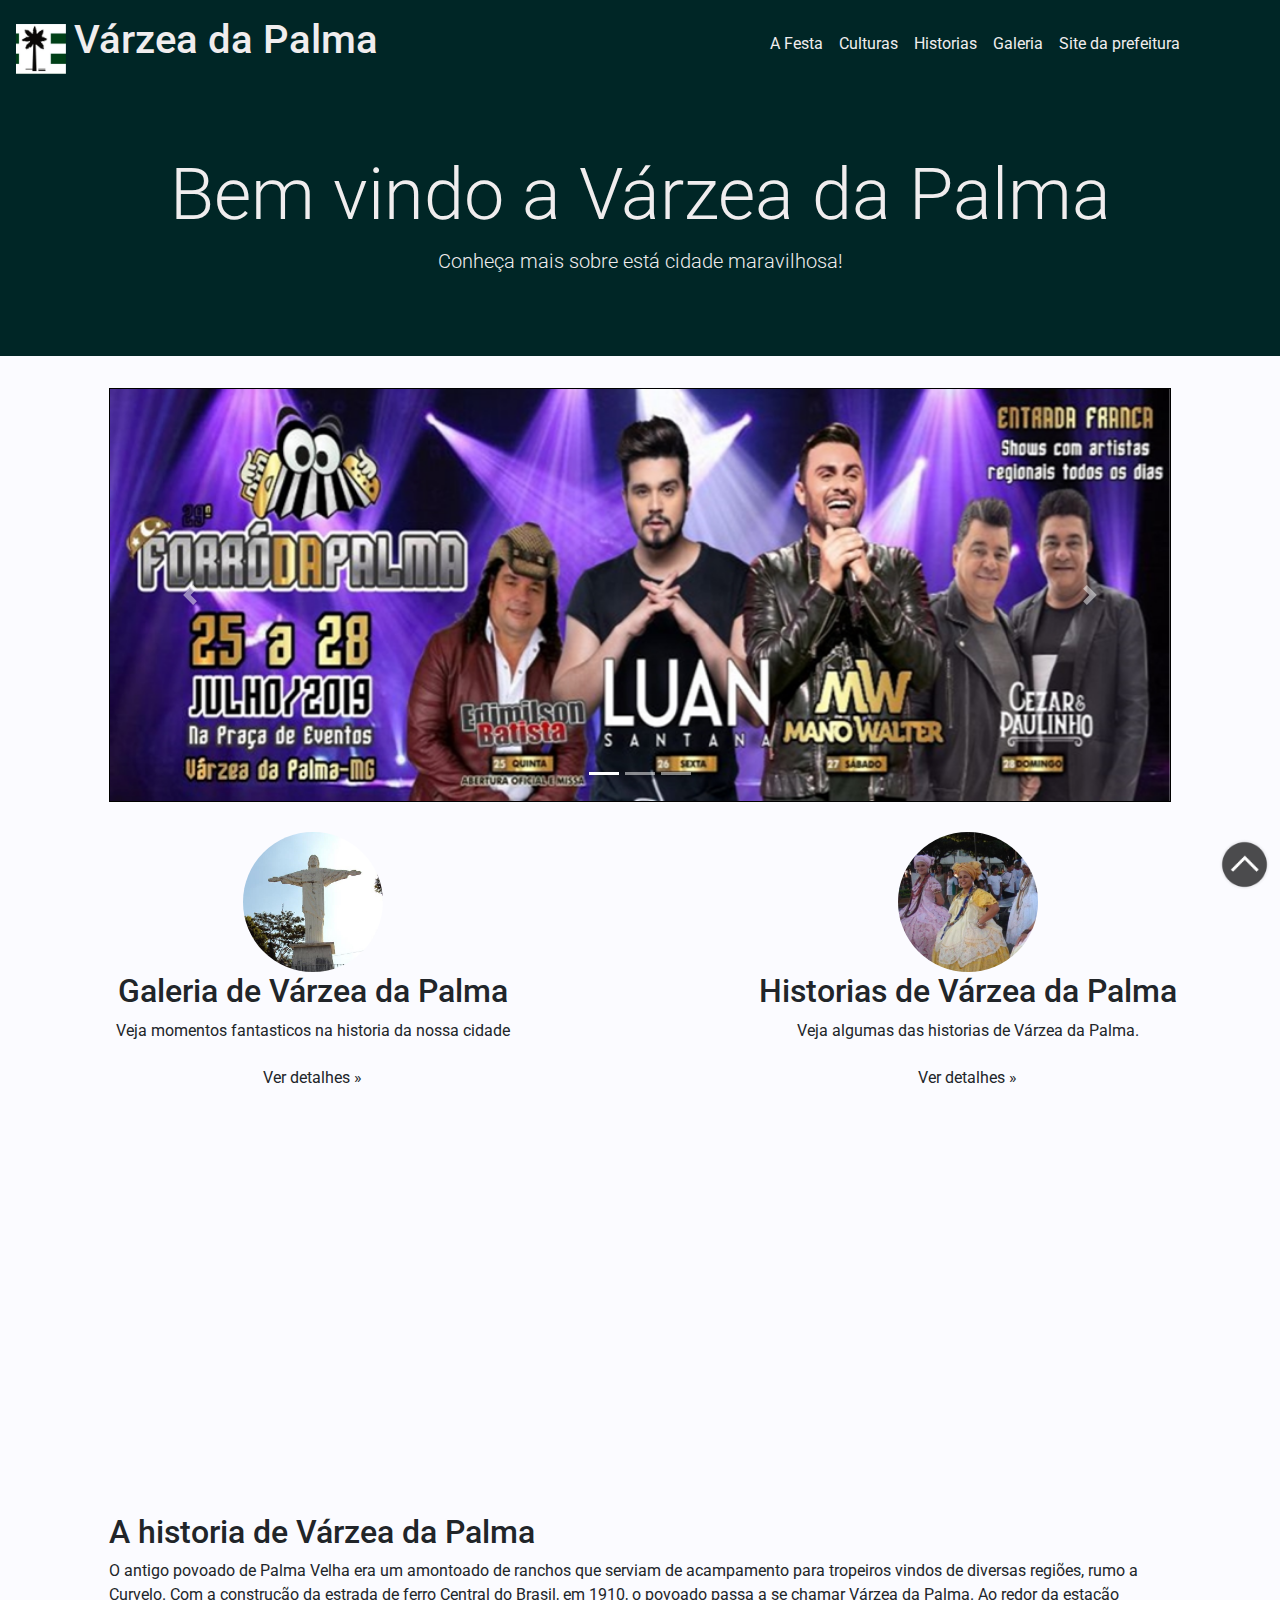
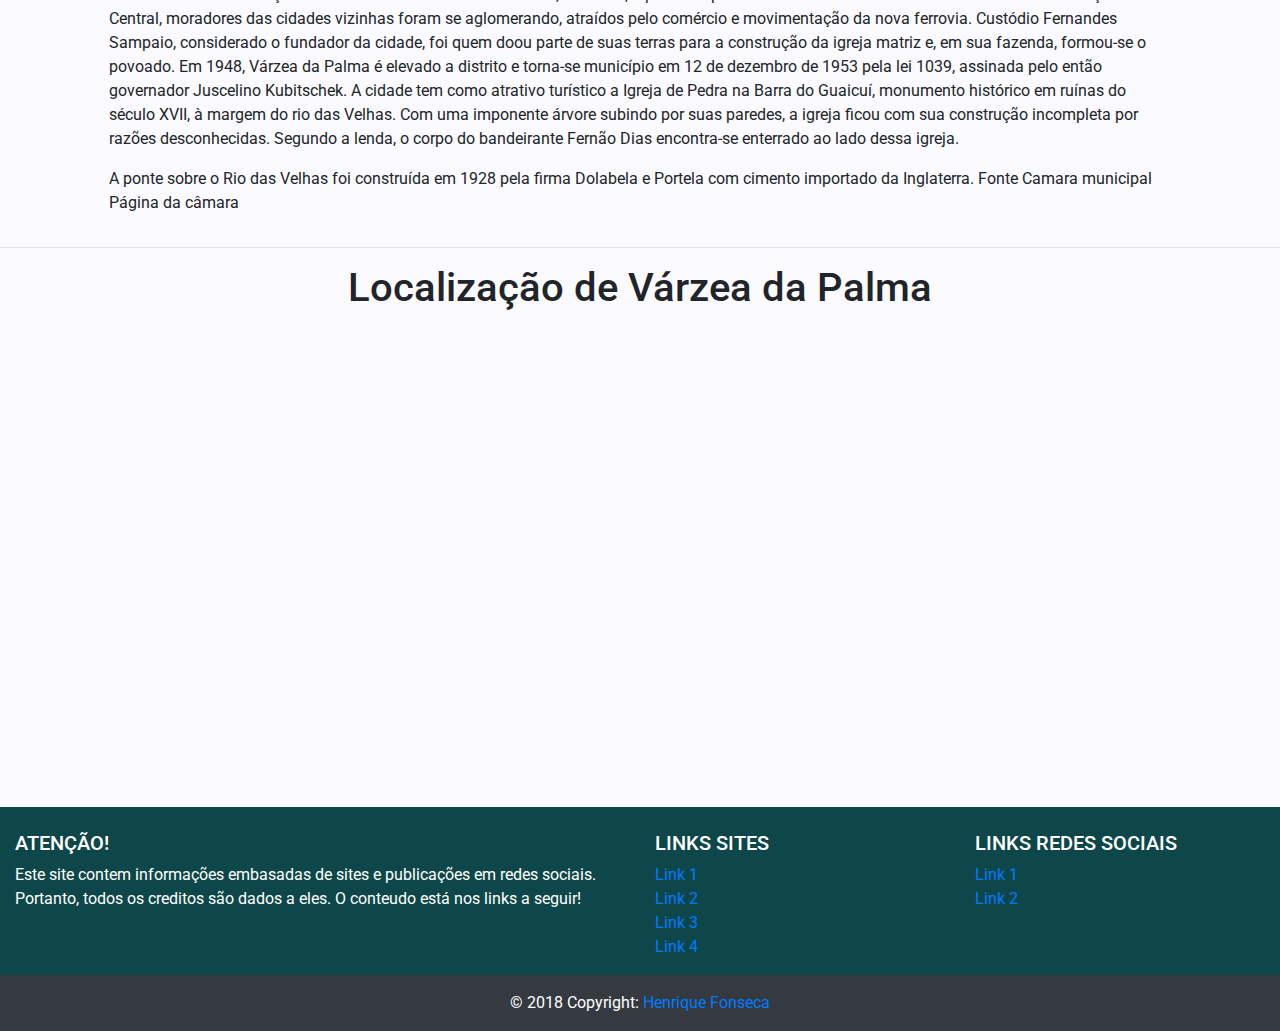
<file: index.html>
<!DOCTYPE html>
<html lang="pt-br">

<head>
  <meta charset="UTF-8">
  <meta name="viewport" content="width=device-width, initial-scale=1.0">
  <link rel="stylesheet" href="css/style.css" type="text/css">
  <meta http-equiv="X-UA-Compatible" content="ie=edge">
  <title>Conheça Várzea da Palma</title>

  <script src="https://code.jquery.com/jquery-3.3.1.slim.min.js"
    integrity="sha384-q8i/X+965DzO0rT7abK41JStQIAqVgRVzpbzo5smXKp4YfRvH+8abtTE1Pi6jizo"
    crossorigin="anonymous"></script>
  <script src="https://cdnjs.cloudflare.com/ajax/libs/popper.js/1.14.7/umd/popper.min.js"
    integrity="sha384-UO2eT0CpHqdSJQ6hJty5KVphtPhzWj9WO1clHTMGa3JDZwrnQq4sF86dIHNDz0W1"
    crossorigin="anonymous"></script>
  <link rel="stylesheet" href="https://stackpath.bootstrapcdn.com/bootstrap/4.3.1/css/bootstrap.min.css"
    integrity="sha384-ggOyR0iXCbMQv3Xipma34MD+dH/1fQ784/j6cY/iJTQUOhcWr7x9JvoRxT2MZw1T" crossorigin="anonymous">
  <script src="https://stackpath.bootstrapcdn.com/bootstrap/4.3.1/js/bootstrap.min.js"
    integrity="sha384-JjSmVgyd0p3pXB1rRibZUAYoIIy6OrQ6VrjIEaFf/nJGzIxFDsf4x0xIM+B07jRM"
    crossorigin="anonymous"></script>

  <link href="https://fonts.googleapis.com/css?family=Roboto|Rubik+Mono+One|Source+Code+Pro&display=swap"
    rel="stylesheet">

  <script src="jquery-3.4.1.min.js" type="text/javascript"></script>
  <script type="text/javascript" src="scripts/scripts"></script>
</head>

<body>

  <header class="otopo">

    <div class="row navbar">

      <div class="col-lg-7">
        <div class="navbar-expand-sm">
          <ul class="navbar-nav">
            <li class="nav-item"><a class="nav-link"><a class="text-decoration-none" href="index.html"><img src="img/icoVzp.png" alt="Bandeira VZP" width="50px"></a></a>
            </li>
            <li class="nav-item">
              <a class="text-decoration-none" href="index.html"><h1 class="nav-link">Várzea da Palma</h1></a>
            </li>

          </ul>
        </div>
      </div>

      <div class="col-lg-5 float-right text-right">
        <div class="navbar-expand-sm">
          <ul class="navbar-nav">

            <li class="nav-item">
               <a class="nav-link" href="festas.html">A Festa</a>
            </li>

            <li class="nav-item">
              <a class="nav-link" href="cultura.html">Culturas</a>
            </li>

            <li class="nav-item">
                <a class="nav-link" href="historias.html">Historias</a>
             </li>

            <li class="nav-item">
              <a class="nav-link" href="galeria.html">Galeria</a>
            </li>

            <li class="nav-item">
              <a class="nav-link" href="https://www.varzeadapalma.mg.gov.br/" target="_blank">Site da prefeitura</a>
            </li>
            </li>
          </ul>

        </div>
      </div>

    </div>
  </header>

  <section id="intro">
    <div class="jumbotron jumbotron-fluid text-center">
      <div class="container">
        <h1 class="display-3">Bem vindo a Várzea da Palma</h1>
        <p class="lead">Conheça mais sobre está cidade maravilhosa!</p>
      </div>
    </div>
  </section>

  <section id="carouselintro">
    <div class="row align-items-center justify-content-center">

      <div class="col-lg-10 text-center">
        <div class="bd-example text-center" id="carouselIndex">
          <div id="carouselExampleCaptions" class="carousel slide" data-ride="carousel">
            <ol class="carousel-indicators">
              <li data-target="#carouselExampleCaptions" data-slide-to="0" class="active"></li>
              <li data-target="#carouselExampleCaptions" data-slide-to="1"></li>
              <li data-target="#carouselExampleCaptions" data-slide-to="2"></li>
            </ol>
            <div class="carousel-inner center-block">
              <div class="carousel-item active">
                <img src="img/carousel1.jpg" class="d-block w-100" alt="...">
                <div class="carousel-caption d-none d-md-block textcarousel">
                  <h1></h1>
                </div>
              </div>
              <div class="carousel-item">
                <img src="img/carousel2.jpeg" class="d-block w-100" alt="...">
                <div class="carousel-caption d-none d-md-block textcarousel">
                  <h1>Conheça o nosso centro cultural</h1>
                </div>
              </div>
              <div class="carousel-item">
                <img src="img/carousel3.jpg" class="d-block w-100" alt="...">
                <div class="carousel-caption d-none d-md-block textcarousel">
                  <h1>A igreja da barra</h1>
                </div>
              </div>
            </div>
            <a class="carousel-control-prev" href="#carouselExampleCaptions" role="button" data-slide="prev">
              <span class="carousel-control-prev-icon" aria-hidden="true"></span>
              <span class="sr-only">Previous</span>
            </a>
            <a class="carousel-control-next" href="#carouselExampleCaptions" role="button" data-slide="next">
              <span class="carousel-control-next-icon" aria-hidden="true"></span>
              <span class="sr-only">Next</span>
            </a>
          </div>
        </div>
      </div>

    </div>
  </section>

  <section class="linksin">
    <div class="row">

      <div class="col-lg-6 text-center">
        <img class="img-circle" src="img/Serrinha-vzp-varzea-da-palma-turismo-3.jpg" alt="Generic placeholder image">
        <h2>Galeria de Várzea da Palma</h2>
        <p>Veja momentos fantasticos na historia da nossa cidade</p>
        <p><a id="btnrow1" class="btn btn-default" href="galeria.html" role="button">Ver detalhes »</a></p>
      </div>

      <div class="col-lg-6 text-center">
        <img class="img-circle" src="img/3.JPG" alt="Generic placeholder image">
        <h2>Historias de Várzea da Palma</h2>
        <p>Veja algumas das historias de Várzea da Palma. </p>
        <p><a id="btnrow1" class="btn btn-default" href="historias.html role="button">Ver detalhes »</a></p>
      </div>

    </div>
  </section>


  <section class="sessaoparallex">
    <div class="row">
      <div class="efeitoParallax tamanhoParallax text-center">
        <h1></h1>
      </div>
    </div>
  </section>

  <article id="historiaVzp">
    <div class="row align-items-center justify-content-center">
      <div class="col-lg-10  ">
        <h2>A historia de Várzea da Palma</h2>
        <p class="learn"> O antigo povoado de Palma Velha era um amontoado de ranchos que serviam de acampamento para
          tropeiros vindos de diversas regiões, rumo a Curvelo. Com a construção da estrada de ferro Central do Brasil,
          em 1910, o povoado passa a se chamar Várzea da Palma. Ao redor da estação Central, moradores das cidades
          vizinhas foram se aglomerando, atraídos pelo comércio e movimentação da nova ferrovia. Custódio Fernandes
          Sampaio, considerado o fundador da cidade, foi quem doou parte de suas terras para a construção da igreja
          matriz e, em sua fazenda, formou-se o povoado. Em 1948, Várzea da Palma é elevado a distrito e torna-se
          município em 12 de dezembro de 1953 pela lei 1039, assinada pelo então governador Juscelino Kubitschek. A
          cidade tem como atrativo turístico a Igreja de Pedra na Barra do Guaicuí, monumento histórico em ruínas do
          século XVII, à margem do rio das Velhas. Com uma imponente árvore subindo por suas paredes, a igreja ficou com
          sua construção incompleta por razões desconhecidas. Segundo a lenda, o corpo do bandeirante Fernão Dias
          encontra-se enterrado ao lado dessa igreja.</p>
        <p>A ponte sobre o Rio das Velhas foi construída em 1928 pela firma Dolabela e Portela com cimento importado da
          Inglaterra. Fonte Camara municipal Página da câmara</p>
      </div>
    </div>
  </article>

  <hr class="featurette-divider">

  <section id="sessaoMapa">
    <div class="row align-items-center justify-content-center">
      <div class="col-lg-6 text-center">
        <h1>Localização de Várzea da Palma</h1>
      </div>

      <div class="col-lg-10 text-center">
        <iframe
          src="https://www.google.com/maps/embed?pb=!1m18!1m12!1m3!1d974574.7046704885!2d-45.30154432510284!3d-17.415029578915455!2m3!1f0!2f0!3f0!3m2!1i1024!2i768!4f13.1!3m3!1m2!1s0xaa144bbb5f2d47%3A0x5982051b268bafb0!2sV%C3%A1rzea+da+Palma+-+MG!5e0!3m2!1spt-BR!2sbr!4v1562028182611!5m2!1spt-BR!2sbr"
          width="600" height="450" frameborder="0" style="border:0" allowfullscreen></iframe>
      </div>
    </div>
  </section>

  <footer class="page-footer font-small blue pt-4">

    <div class="container-fluid text-center text-md-left">
      <div class="row">

        <div class="col-md-6 mt-md-0 mt-3">

          <h5 class="text-uppercase">Atenção!</h5>
          <p>Este site contem informações embasadas de sites e publicações em redes sociais. Portanto, todos os creditos
            são dados a eles. O conteudo está nos links a seguir!</p>

        </div>

        <hr class="clearfix w-100 d-md-none pb-3">

        <div class="col-md-3 mb-md-0 mb-3">

          <h5 class="text-uppercase">Links Sites</h5>

          <ul class="list-unstyled">
            <li>
              <a href="http://www.camaradevarzeadapalma.mg.gov.br" target="_blank">Link 1</a>
            </li>
            <li>
              <a href="http://g1.globo.com/mg/grande-minas/noticia/2014/03/carnavalgada-atrai-centenas-de-folioes-em-varzea-da-palma.html" target="_blank">Link 2</a>
            </li>
            <li>
              <a href="https://pt.wikipedia.org/wiki/Barra_do_Guaicuí" target="_blank">Link 3</a>
            </li>
            <li>
              <a href="https://diarioasemana.com/forro-da-palma-historia-de-uma-grande-festa-popular-regional/" target="_blank">Link 4</a>
            </li>
          </ul>

        </div>

        <div class="col-md-3 mb-md-0 mb-3">

          <h5 class="text-uppercase">Links Redes Sociais</h5>

          <ul class="list-unstyled">
            <li>
              <a href="https://www.facebook.com/groups/610978338982255/" target="_blank">Link 1</a>
            </li>
            <li>
              <a href="https://www.facebook.com/pg/Prefeitura-de-Várzea-da-Palma-MG-613805345406421/photos/?tab=albums" target="_blank">Link 2</a>
            </li>
          </ul>

        </div>
      </div>
    </div>

    <div class="footer-copyright text-center py-3 bg-dark">© 2018 Copyright:
      <a href="https://www.facebook.com/HenriiqueFonseca" target="_blank"> Henrique Fonseca</a>
    </div>

    <a href=".otopo" id="toTop" style="display: inline;"><img src="img/subir.png" alt="subir"></a>

  </footer>


</body>

</html>
</file>
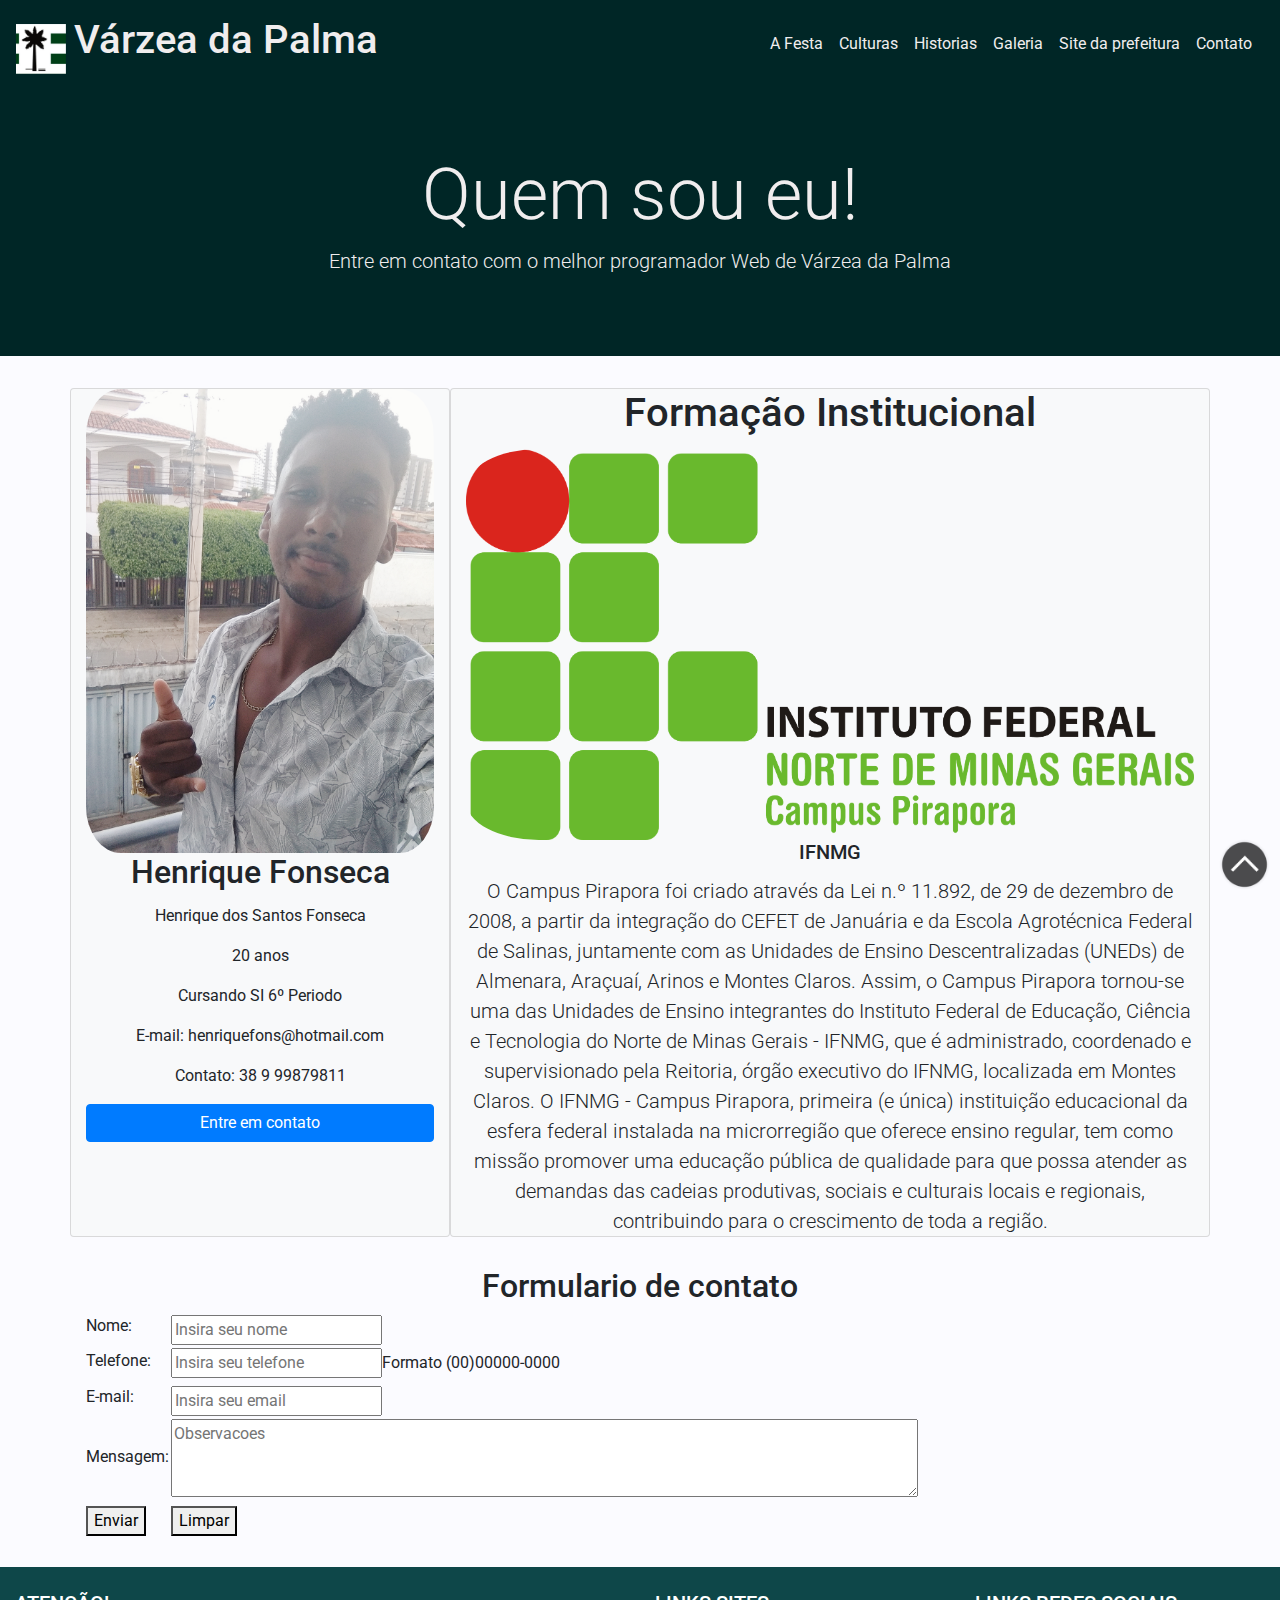
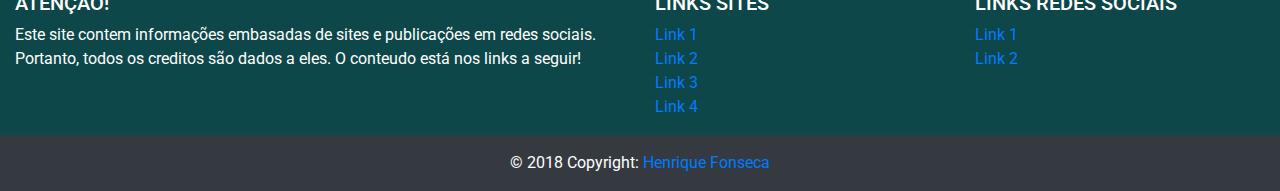
<file: contato.html>
<!DOCTYPE html>
<html lang="pt-br">

<head>
    <meta charset="UTF-8">
    <meta name="viewport" content="width=device-width, initial-scale=1.0">
    <link rel="stylesheet" href="css/style.css" type="text/css">
    <link rel="stylesheet" href="css/galeria.css" type="text/css">
    <meta http-equiv="X-UA-Compatible" content="ie=edge">
    <title>Conheça Várzea da Palma</title>



    <script src="https://code.jquery.com/jquery-3.3.1.slim.min.js"
        integrity="sha384-q8i/X+965DzO0rT7abK41JStQIAqVgRVzpbzo5smXKp4YfRvH+8abtTE1Pi6jizo"
        crossorigin="anonymous"></script>
    <script src="https://cdnjs.cloudflare.com/ajax/libs/popper.js/1.14.7/umd/popper.min.js"
        integrity="sha384-UO2eT0CpHqdSJQ6hJty5KVphtPhzWj9WO1clHTMGa3JDZwrnQq4sF86dIHNDz0W1"
        crossorigin="anonymous"></script>
    <link rel="stylesheet" href="https://stackpath.bootstrapcdn.com/bootstrap/4.3.1/css/bootstrap.min.css"
        integrity="sha384-ggOyR0iXCbMQv3Xipma34MD+dH/1fQ784/j6cY/iJTQUOhcWr7x9JvoRxT2MZw1T" crossorigin="anonymous">
    <script src="https://stackpath.bootstrapcdn.com/bootstrap/4.3.1/js/bootstrap.min.js"
        integrity="sha384-JjSmVgyd0p3pXB1rRibZUAYoIIy6OrQ6VrjIEaFf/nJGzIxFDsf4x0xIM+B07jRM"
        crossorigin="anonymous"></script>

    <script src="jquery-3.4.1.min.js" type="text/javascript"></script>
    <script type="text/javascript" src="scripts/scripts"></script>

    <link href="https://fonts.googleapis.com/css?family=Roboto|Rubik+Mono+One|Source+Code+Pro&display=swap"
        rel="stylesheet">

    <script>
        var padrao = /^\([0-9]{2}\)[0-9]{5}-[0-9]{4}$/;
        function validar(input) {
            if (!padrao.test(input.value)) {
                //mensagem de erro
                input.setCustomValidity('O número (' + input.value + ') não está no formato requerido. Por favor, corrija-o.');
            }
            else {
                //limpa mensagem de erro
                input.setCustomValidity('');
            }
            document.getElementById('msg-erro').innerHTML = input.validationMessage;
        }
    </script>
</head>

<body>

    <header class="otopo">

        <div class="row navbar">

            <div class="col-lg-7">
                <div class="navbar-expand-sm">
                    <ul class="navbar-nav">
                        <li class="nav-item"><a class="nav-link"><a class="text-decoration-none" href="index.html"><img
                                        src="img/icoVzp.png" alt="Bandeira VZP" width="50px"></a></a>
                        </li>
                        <li class="nav-item">
                            <a class="text-decoration-none" href="index.html">
                                <h1 class="nav-link">Várzea da Palma</h1>
                            </a>
                        </li>

                    </ul>
                </div>
            </div>

            <div class="col-lg-5 float-right text-right">
                <div class="navbar-expand-sm">
                    <ul class="navbar-nav">

                        <li class="nav-item">
                            <a class="nav-link" href="festas.html">A Festa</a>
                        </li>

                        <li class="nav-item">
                            <a class="nav-link" href="cultura.html">Culturas</a>
                        </li>

                        <li class="nav-item">
                            <a class="nav-link" href="historias.html">Historias</a>
                        </li>

                        <li class="nav-item">
                            <a class="nav-link" href="galeria.html">Galeria</a>
                        </li>

                        <li class="nav-item">
                            <a class="nav-link" href="https://www.varzeadapalma.mg.gov.br/" target="_blank">Site da
                                prefeitura</a>
                        </li>

                        <li class="nav-item">
                            <a class="nav-link" href="contato.html">Contato</a>
                        </li>
                    </ul>

                </div>
            </div>

        </div>
    </header>

    <section id="intro">
        <div class="jumbotron jumbotron-fluid text-center">
            <div class="container">
                <h1 class="display-3">Quem sou eu!</h1>
                <p class="lead">Entre em contato com o melhor programador Web de Várzea da Palma</p>
            </div>
        </div>
    </section>

    <section>

        <div class="container">
            <div class="row">
                <div class="card col-lg-4 bg-light text-center">
                    <img class="img-fluid featurette-image img-responsive center-block img02" src="img/fotoPessoal.jpeg"
                        id="img03">
                    <h2 class="card-title ">Henrique Fonseca</h2>
                    <div class="card-text">
                        <p>Henrique dos Santos Fonseca</p>
                        <p>20 anos</p>
                        <p>Cursando SI 6º Periodo</p>
                        <p>E-mail: henriquefons@hotmail.com</p>
                        <p>Contato: 38 9 99879811</p>
                    </div>
                    <a href="https://www.linkedin.com/in/henriquedsf/" class="btn btn-primary">Entre em contato</a>
                </div>

                <div class=" card col-lg-8 text-center bg-light">

                    <h1 class="card-title">Formação Institucional</h1>
                    <img class="img-fluid featurette-image img-responsive center-block img02" src="img/ifnmg.png"
                        alt="ifnmg">
                    <div class="img">
                        <h5 class="card-title">IFNMG</h5>
                        <p class="card-text lead">O Campus Pirapora foi criado através da Lei n.º 11.892, de 29 de
                            dezembro
                            de 2008, a partir da integração do CEFET de Januária e da Escola Agrotécnica Federal de
                            Salinas, juntamente com as Unidades de Ensino Descentralizadas (UNEDs) de Almenara, Araçuaí,
                            Arinos e Montes Claros. Assim, o Campus Pirapora tornou-se uma das Unidades de Ensino
                            integrantes do Instituto Federal de Educação, Ciência e Tecnologia do Norte de Minas Gerais
                            - IFNMG, que é administrado, coordenado e supervisionado pela Reitoria, órgão executivo do
                            IFNMG, localizada em Montes Claros.

                            O IFNMG - Campus Pirapora, primeira (e única) instituição educacional da esfera federal
                            instalada na microrregião que oferece ensino regular, tem como missão promover uma educação
                            pública de qualidade para que possa atender as demandas das cadeias produtivas, sociais e
                            culturais locais e regionais, contribuindo para o crescimento de toda a região.</p>
                    </div>
                </div>
            </div>
        </div>

    </section>

    <section>
        <div class="container">
            <div class="row linksin">
                <div class="col-md-12">


                    <form method="GET" class="">
                        <h2 class="text-center">Formulario de contato</h2>
                        <table>
                            <tr>
                                <td><label for="nome">Nome: </label></td>
                                <td><input type="text" id="nome" name="nome" placeholder="Insira seu nome" required>
                                </td>
                            </tr>
                            <tr>
                                <td><label for="celular">Telefone: </label></td>
                                <td> <input type="tel" id="celular" name="celular" onblur="validar(this)" class="cssval"
                                        placeholder="Insira seu telefone"><label>Formato (00)00000-0000</label></td>
                            </tr>
                            <tr>
                                <td><label for="email">E-mail: </label></td>
                                <td><input type="email" id="email" placeholder="Insira seu email" required></td>
                            </tr>
                            <tr>
                                <td><label for="msg">Mensagem: </label></td>
                                <td><textarea rows="3" cols="80" id="msg" name="msg" placeholder="Observacoes"
                                        required></textarea>
                                </td>
                            </tr>
                            <tr>
                                <td><button type="submit" id="submitButton">Enviar</button></td>
                                <td><button type="reset">Limpar</button></td>
                            </tr>
                        </table>
                    </form>
                </div>
            </div>
        </div>
    </section>

    <footer class="page-footer font-small blue pt-4">

        <div class="container-fluid text-center text-md-left">
            <div class="row">

                <div class="col-md-6 mt-md-0 mt-3">

                    <h5 class="text-uppercase">Atenção!</h5>
                    <p>Este site contem informações embasadas de sites e publicações em redes sociais. Portanto, todos
                        os creditos
                        são dados a eles. O conteudo está nos links a seguir!</p>

                </div>

                <hr class="clearfix w-100 d-md-none pb-3">

                <div class="col-md-3 mb-md-0 mb-3">

                    <h5 class="text-uppercase">Links Sites</h5>

                    <ul class="list-unstyled">
                        <li>
                            <a href="http://www.camaradevarzeadapalma.mg.gov.br" target="_blank">Link 1</a>
                        </li>
                        <li>
                            <a href="http://g1.globo.com/mg/grande-minas/noticia/2014/03/carnavalgada-atrai-centenas-de-folioes-em-varzea-da-palma.html"
                                target="_blank">Link 2</a>
                        </li>
                        <li>
                            <a href="https://pt.wikipedia.org/wiki/Barra_do_Guaicuí" target="_blank">Link 3</a>
                        </li>
                        <li>
                            <a href="https://diarioasemana.com/forro-da-palma-historia-de-uma-grande-festa-popular-regional/"
                                target="_blank">Link 4</a>
                        </li>
                    </ul>

                </div>

                <div class="col-md-3 mb-md-0 mb-3">

                    <h5 class="text-uppercase">Links Redes Sociais</h5>

                    <ul class="list-unstyled">
                        <li>
                            <a href="https://www.facebook.com/groups/610978338982255/" target="_blank">Link 1</a>
                        </li>
                        <li>
                            <a href="https://www.facebook.com/pg/Prefeitura-de-Várzea-da-Palma-MG-613805345406421/photos/?tab=albums"
                                target="_blank">Link 2</a>
                        </li>
                    </ul>

                </div>
            </div>
        </div>

        <div class="footer-copyright text-center py-3 bg-dark">© 2018 Copyright:
            <a href="https://www.facebook.com/HenriiqueFonseca" target="_blank"> Henrique Fonseca</a>
        </div>

        <a href=".otopo" id="toTop" style="display: inline;"><img src="img/subir.png" alt="subir"></a>

    </footer>

</body>

</html>
</file>
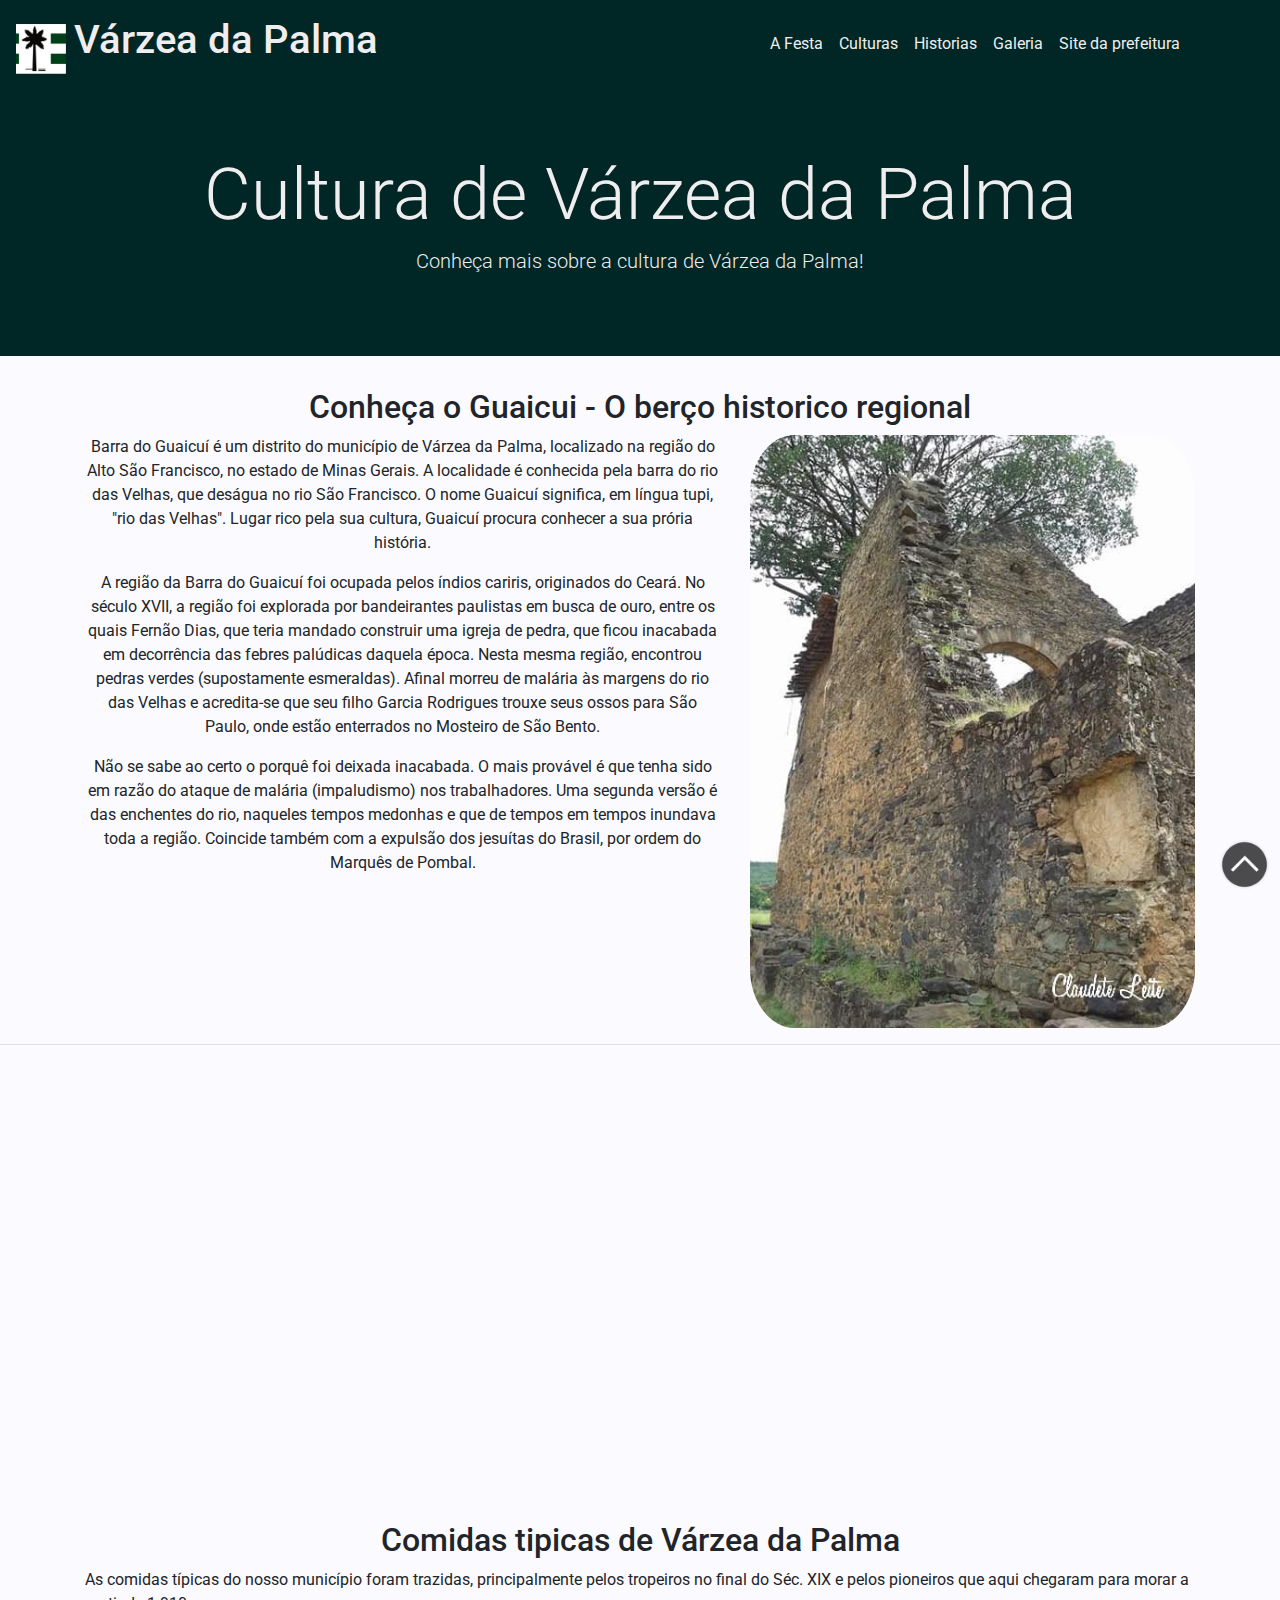
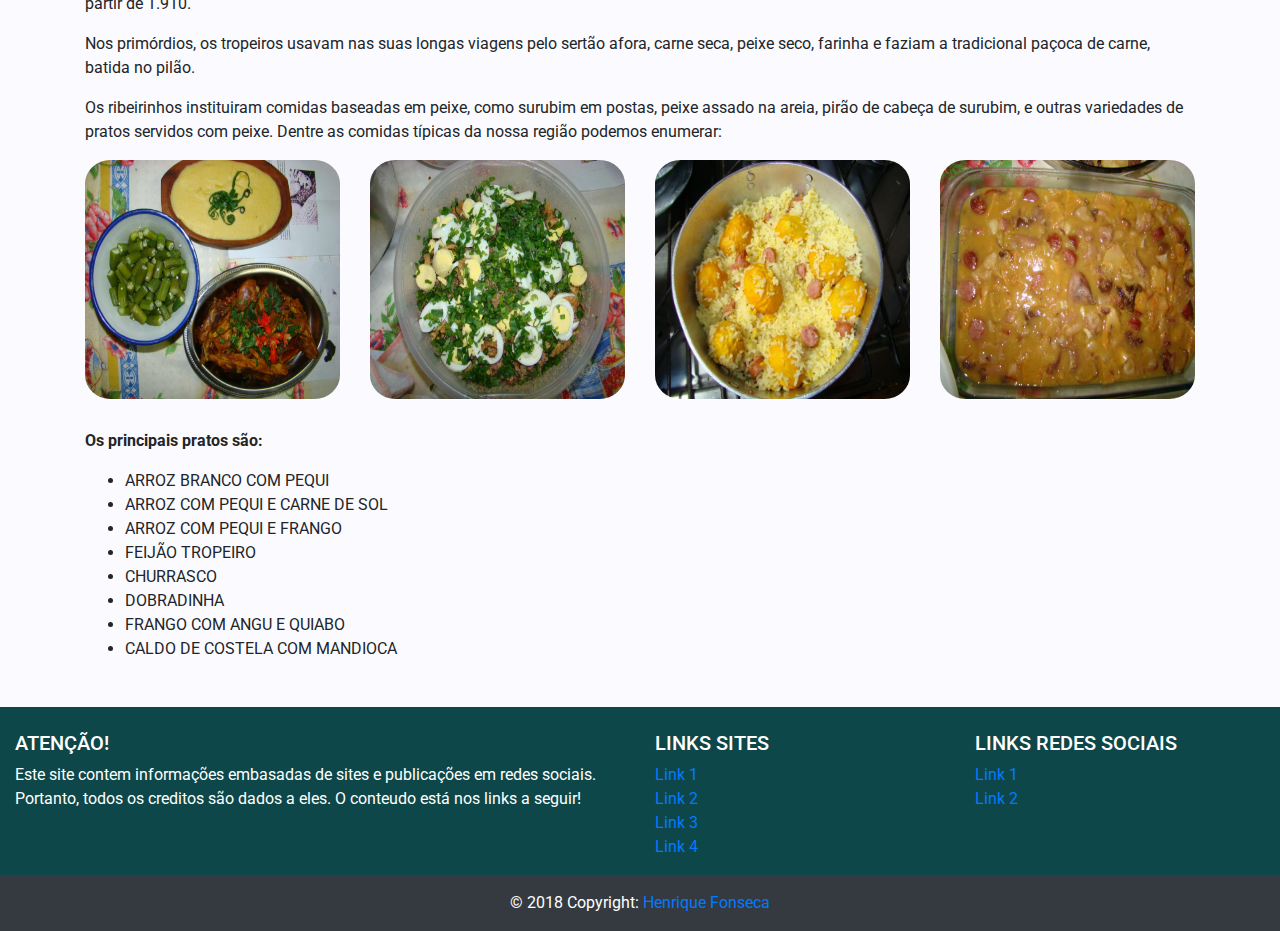
<file: cultura.html>
<!DOCTYPE html>
<html lang="pt-br">

<head>
    <meta charset="UTF-8">
    <meta name="viewport" content="width=device-width, initial-scale=1.0">
    <link rel="stylesheet" href="css/style.css" type="text/css">
    <meta http-equiv="X-UA-Compatible" content="ie=edge">
    <title>Conheça Várzea da Palma</title>

    <script src="https://code.jquery.com/jquery-3.3.1.slim.min.js"
        integrity="sha384-q8i/X+965DzO0rT7abK41JStQIAqVgRVzpbzo5smXKp4YfRvH+8abtTE1Pi6jizo"
        crossorigin="anonymous"></script>
    <script src="https://cdnjs.cloudflare.com/ajax/libs/popper.js/1.14.7/umd/popper.min.js"
        integrity="sha384-UO2eT0CpHqdSJQ6hJty5KVphtPhzWj9WO1clHTMGa3JDZwrnQq4sF86dIHNDz0W1"
        crossorigin="anonymous"></script>
    <link rel="stylesheet" href="https://stackpath.bootstrapcdn.com/bootstrap/4.3.1/css/bootstrap.min.css"
        integrity="sha384-ggOyR0iXCbMQv3Xipma34MD+dH/1fQ784/j6cY/iJTQUOhcWr7x9JvoRxT2MZw1T" crossorigin="anonymous">
    <script src="https://stackpath.bootstrapcdn.com/bootstrap/4.3.1/js/bootstrap.min.js"
        integrity="sha384-JjSmVgyd0p3pXB1rRibZUAYoIIy6OrQ6VrjIEaFf/nJGzIxFDsf4x0xIM+B07jRM"
        crossorigin="anonymous"></script>

    <link href="https://fonts.googleapis.com/css?family=Roboto|Rubik+Mono+One|Source+Code+Pro&display=swap"
        rel="stylesheet">

    <script src="jquery-3.4.1.min.js" type="text/javascript"></script>
    <script type="text/javascript" src="scripts/scripts"></script>
</head>

<body>

    <header class="otopo">

        <div class="row navbar">

            <div class="col-lg-7">
                <div class="navbar-expand-sm">
                    <ul class="navbar-nav">
                        <li class="nav-item"><a class="nav-link"><a class="text-decoration-none" href="index.html"><img
                                        src="img/icoVzp.png" alt="Bandeira VZP" width="50px"></a></a>
                        </li>
                        <li class="nav-item">
                            <a class="text-decoration-none" href="index.html">
                                <h1 class="nav-link">Várzea da Palma</h1>
                            </a>
                        </li>

                    </ul>
                </div>
            </div>

            <div class="col-lg-5 float-right text-right">
                <div class="navbar-expand-sm">
                    <ul class="navbar-nav">

                        <li class="nav-item">
                            <a class="nav-link" href="festas.html">A Festa</a>
                        </li>

                        <li class="nav-item">
                            <a class="nav-link" href="cultura.html">Culturas</a>
                        </li>

                        <li class="nav-item">
                            <a class="nav-link" href="historias.html">Historias</a>
                        </li>

                        <li class="nav-item">
                            <a class="nav-link" href="galeria.html">Galeria</a>
                        </li>

                        <li class="nav-item">
                            <a class="nav-link" href="https://www.varzeadapalma.mg.gov.br/" target="_blank">Site da
                                prefeitura</a>
                        </li>
                        </li>
                    </ul>

                </div>
            </div>

        </div>
    </header>

    <section id="intro">
        <div class="jumbotron jumbotron-fluid text-center">
            <div class="container">
                <h1 class="display-3">Cultura de Várzea da Palma</h1>
                <p class="lead">Conheça mais sobre a cultura de Várzea da Palma!</p>
            </div>
        </div>
    </section>

    <div class="container">
        <div class="row">
            <div class="col-lg-12 text-center">
                <h2>Conheça o Guaicui - O berço historico regional</h2>
            </div>

            <div class="col-lg-7 text-center">
                <p>Barra do Guaicuí é um distrito do município de Várzea da Palma, localizado na região do Alto São
                    Francisco, no estado de Minas Gerais. A localidade é conhecida pela barra do rio das Velhas, que
                    deságua no rio São Francisco. O nome Guaicuí significa, em língua tupi, "rio das Velhas". Lugar rico
                    pela sua cultura, Guaicuí procura conhecer a sua prória história.</p>
                <p>
                    A região da Barra do Guaicuí foi ocupada pelos índios cariris, originados do Ceará. No século XVII,
                    a região foi explorada por bandeirantes paulistas em busca de ouro, entre os quais Fernão Dias, que
                    teria mandado construir uma igreja de pedra, que ficou inacabada em decorrência das febres palúdicas
                    daquela época. Nesta mesma região, encontrou pedras verdes (supostamente esmeraldas). Afinal morreu
                    de malária às margens do rio das Velhas e acredita-se que seu filho Garcia Rodrigues trouxe seus
                    ossos para São Paulo, onde estão enterrados no Mosteiro de São Bento.
                </p>

                <p>
                    Não se sabe ao certo o porquê foi deixada inacabada. O mais provável é que tenha sido em razão do
                    ataque de malária (impaludismo) nos trabalhadores. Uma segunda versão é das enchentes do rio,
                    naqueles tempos medonhas e que de tempos em tempos inundava toda a região. Coincide também com a
                    expulsão dos jesuítas do Brasil, por ordem do Marquês de Pombal.
                </p>
            </div>

            <div class="col-md-5">
                <img class="featurette-image img-responsive center-block img02"
                    src="img/Igreja de Pedra construída por indios em Barra do Guaicui, distrito de Várzea da Palma MG, Norte de Minas por Claudete Leite (4).jpg"
                    alt="Generic placeholder image">
            </div>

        </div>
    </div>

    <hr>

    <section>
        <div class="row">
            <div class="efeitoParallax2 tamanhoParallax text-center linksin">
                <h1></h1>
            </div>
        </div>
    </section>

    <div class="container linksin">
        <div class="row">
            <div class="col-lg-12 text-center">
                <h2>Comidas tipicas de Várzea da Palma</h2>
            </div>

            <div class="col-lg-12 ">
                <p>As comidas típicas do nosso município foram trazidas, principalmente pelos tropeiros no final do Séc.
                    XIX e pelos pioneiros que aqui chegaram para morar a partir de 1.910.</p>
                <p>Nos primórdios, os tropeiros usavam nas suas longas viagens pelo sertão afora, carne seca, peixe
                    seco, farinha e faziam a tradicional paçoca de carne, batida no pilão.</p>

                <p>Os ribeirinhos instituiram comidas baseadas em peixe, como surubim em postas, peixe assado na areia,
                    pirão de cabeça de surubim, e outras variedades de pratos servidos com peixe. Dentre as comidas
                    típicas da nossa região podemos enumerar:</p>
            </div>

            <div class="col-md-3">
                <img class="featurette-image img-responsive center-block img02" src="img/ct1.JPG"
                    alt="Generic placeholder image">
            </div>

            <div class="col-md-3">
                <img class="featurette-image img-responsive center-block img02" src="img/ct12.JPG"
                    alt="Generic placeholder image">
            </div>

            <div class="col-md-3">
                <img class="featurette-image img-responsive center-block img02" src="img/ct13.JPG"
                    alt="Generic placeholder image">
            </div>

            <div class="col-md-3">
                <img class="featurette-image img-responsive center-block img02" src="img/ct4.JPG"
                    alt="Generic placeholder image">
            </div>

            <div class="col-md-12 linksin">
                <p><strong> Os principais pratos são: </strong> </p>
                <ul>
                    <li>ARROZ BRANCO COM PEQUI</li>
                    <li>ARROZ COM PEQUI E CARNE DE SOL</li>
                    <li>ARROZ COM PEQUI E FRANGO</li>
                    <li>FEIJÃO TROPEIRO</li>
                    <li>CHURRASCO</li>
                    <li>DOBRADINHA</li>
                    <li>FRANGO COM ANGU E QUIABO</li>
                    <li>CALDO DE COSTELA COM MANDIOCA</li>
                </ul>
            </div>

        </div>

    </div>
    </div>


    <footer class="page-footer font-small blue pt-4">

        <div class="container-fluid text-center text-md-left">
            <div class="row">

                <div class="col-md-6 mt-md-0 mt-3">

                    <h5 class="text-uppercase">Atenção!</h5>
                    <p>Este site contem informações embasadas de sites e publicações em redes sociais. Portanto, todos
                        os creditos
                        são dados a eles. O conteudo está nos links a seguir!</p>

                </div>

                <hr class="clearfix w-100 d-md-none pb-3">

                <div class="col-md-3 mb-md-0 mb-3">

                    <h5 class="text-uppercase">Links Sites</h5>

                    <ul class="list-unstyled">
                        <li>
                            <a href="http://www.camaradevarzeadapalma.mg.gov.br" target="_blank">Link 1</a>
                        </li>
                        <li>
                            <a href="http://g1.globo.com/mg/grande-minas/noticia/2014/03/carnavalgada-atrai-centenas-de-folioes-em-varzea-da-palma.html"
                                target="_blank">Link 2</a>
                        </li>
                        <li>
                            <a href="https://pt.wikipedia.org/wiki/Barra_do_Guaicuí" target="_blank">Link 3</a>
                        </li>
                        <li>
                            <a href="https://diarioasemana.com/forro-da-palma-historia-de-uma-grande-festa-popular-regional/"
                                target="_blank">Link 4</a>
                        </li>
                    </ul>

                </div>

                <div class="col-md-3 mb-md-0 mb-3">

                    <h5 class="text-uppercase">Links Redes Sociais</h5>

                    <ul class="list-unstyled">
                        <li>
                            <a href="https://www.facebook.com/groups/610978338982255/" target="_blank">Link 1</a>
                        </li>
                        <li>
                            <a href="https://www.facebook.com/pg/Prefeitura-de-Várzea-da-Palma-MG-613805345406421/photos/?tab=albums"
                                target="_blank">Link 2</a>
                        </li>
                    </ul>

                </div>
            </div>
        </div>

        <div class="footer-copyright text-center py-3 bg-dark">© 2018 Copyright:
            <a href="https://www.facebook.com/HenriiqueFonseca" target="_blank"> Henrique Fonseca</a>
        </div>

        <a href=".otopo" id="toTop" style="display: inline;"><img src="img/subir.png" alt="subir"></a>

    </footer>


</body>

</html>
</file>
<file: css/style.css>
body{
    background-color: #FBFBFF !important;
    /* background: url(../img/Bandeira_de_Várzea_da_Palma.jpg) !important;
    background-repeat: no-repeat !important;
    background-attachment: fixed !important;
    background-size: 100% !important; */
}

.jumbotron {
    background-color: #002626 !important;
    color: #F0EDEE !important;
}

.navbar{
    background-color: #002626 !important;
    color: #F0EDEE !important;
}

.navbar a{
    color: #F0EDEE !important;
}

#carouselIndex{
    height: 100%;
    border: 1px black solid;
}

.textcarousel {
}

#sessaoMapa h1{
    justify-content: center !important;
    vertical-align: middle !important;
}

.linksin{
    margin-top: 30px;
}

.img02 {
    border-radius: 10%;
    height: 100%;
    width: 100%;
}

.efeitoParallax{
    background: url(../img/FORRO\ DA\ PALMA.jpg);
    background-attachment: fixed;
    background-position: center;
    background-repeat: no-repeat;
    background-size: cover;
}

.efeitoParallax2{
    background: url(../img/Serrinha-vzp-varzea-da-palma-turismo-13.jpg);
    background-attachment: fixed;
    background-position: center;
    background-repeat: no-repeat;
    background-size: cover;
}

.parallaxTitle{
    padding: 0;
}

.tamanhoParallax{
    height: 400px;
    width: 100%;
}

.img-circle {
    border-radius: 50%;
    width: 140px;
    height: 140px;
}

footer{
    margin-top: 30px;
    background-color: #0E4749;
    color: white;
}

#toTop {
    display: none;
    position: fixed;
    bottom: 10px;
    right: 10px;
    overflow: hidden;
    width: 51px;
    height: 51px;
    border: none;
    color: black;
}

#toTop img{
    width: 100%;
}
</file>
<file: css/galeria.css>
.btn:focus, .btn:active, button:focus, button:active {
    outline: none !important;
    box-shadow: none !important;
  }
  
  #image-gallery .modal-footer{
    display: block;
  }
  
  .thumb{
    margin-top: 15px;
    margin-bottom: 15px;
  }
</file>
